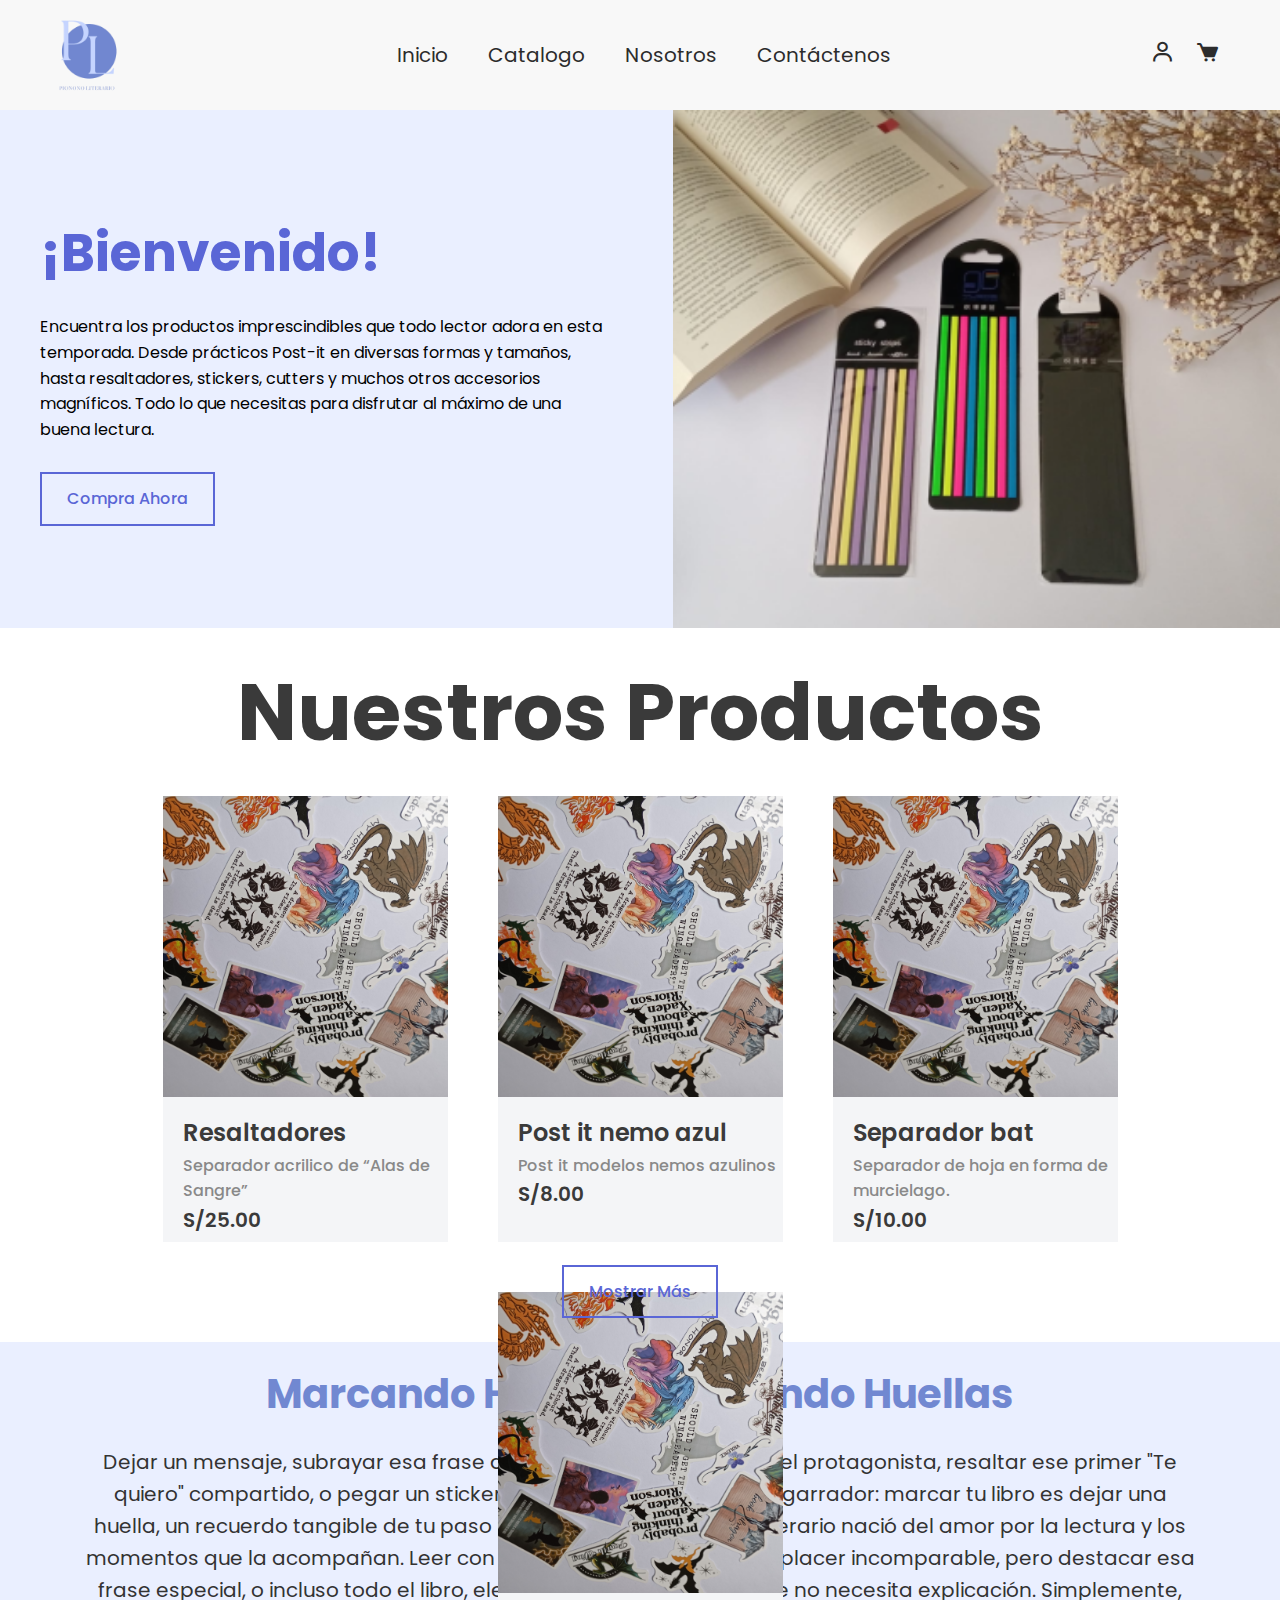
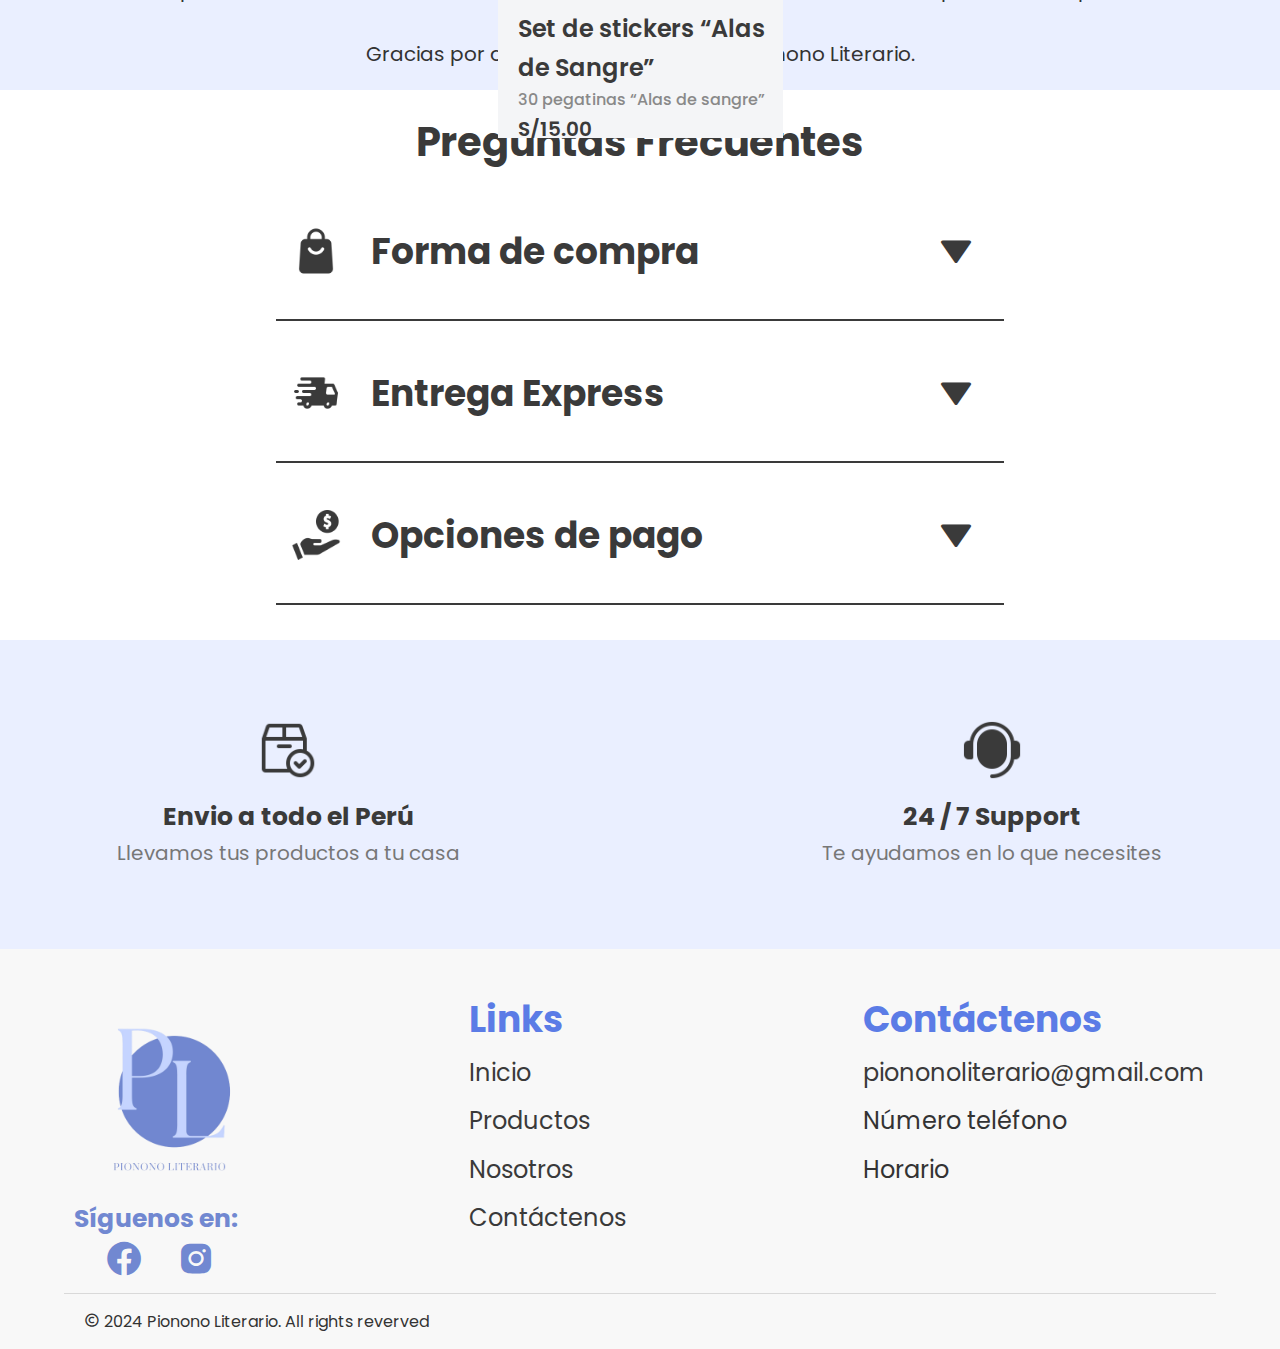
<file: index.html>
<!DOCTYPE html>
<html lang="en">

<head>
    <meta charset="UTF-8">
    <meta name="viewport" content="width=device-width, initial-scale=1.0">
    <title>Pionono Literario
    </title>
    <link rel="stylesheet" href="style.css">
    <link rel="stylesheet" href="https://unpkg.com/boxicons@latest/css/boxicons.min.css">
    <link rel="stylesheet" href="https://cdnjs.cloudflare.com/ajax/libs/font-awesome/6.7.1/css/all.min.css" integrity="sha512-5Hs3dF2AEPkpNAR7UiOHba+lRSJNeM2ECkwxUIxC1Q/FLycGTbNapWXB4tP889k5T5Ju8fs4b1P5z/iB4nMfSQ==" crossorigin="anonymous" referrerpolicy="no-referrer"
    />
    <link rel="preconnect" href="https://fonts.googleapis.com">
    <link rel="preconnect" href="https://fonts.gstatic.com" crossorigin>
    <link href="https://fonts.googleapis.com/css2?family=Poppins:ital,wght@0,300;0,400;0,500;0,600;0,700;0,800;1,500;1,600&display=swap" rel="stylesheet">
</head>

<body>

    <header>
        <a href="#" class="logo"><img src="image/logo_pl.png" alt="logo"></a>
        <ul class="navmenu">
            <li><a href="index.html">Inicio</a></li>
            <li><a href="catalogo.html">Catalogo</a></li>
            <li><a href="nosotros.html">Nosotros</a></li>
            <li><a href="contactanos.html">Contáctenos</a></li>      
        </ul>
        <div class="nav-icon">
            <a href="#"><i class='bx bx-user'></i></a>
            <a href="#"><i class='bx bxs-cart'></i></a>
        </div>
    </header>

    <div class="container">
        <div class="text-section">
          <h1>¡Bienvenido!</h1>
          <p>
            Encuentra los productos imprescindibles que todo lector adora en esta temporada. Desde prácticos Post-it en diversas formas y tamaños, hasta resaltadores, stickers, cutters y muchos otros accesorios magníficos. Todo lo que necesitas para disfrutar al máximo de una buena lectura.
          </p>
          <a href="#" class="main-btn">Compra ahora </a>
        </div>
    
        <div class="image-section">
          <img src="image/imgba.png" alt="Productos de lectura">
        </div>
    </div>

    
    <!-- productos-section -->
    <section class="inicio-productos" id="productos">
        <div class="tituloproductos">
            <h1 class="heading">Nuestros <span>Productos</span></h1>
        </div>
        <div class="box-container"> 
            <div class="box"> 
                <div class="image"> 
                    <img src="image/stickers_alas.jpg" alt="">
                </div>
                <div class="content"> 
                    <h3>Resaltadores </h3>
                    <span>Separador acrilico de “Alas de Sangre”</span>
                    <div class="price">S/25.00</div>
                </div> 
                <div class="overlay">
                    <button class="add-to-cart">Agregar al carrito</button>
                </div>
            </div> 

            <div class="box"> 
                <div class="image"> 
                    <img src="image/stickers_alas.jpg" alt="">
                </div>
                <div class="content"> 
                    <h3>Post it nemo azul</h3>
                    <span>Post it modelos nemos azulinos</span>
                    <div class="price">S/8.00</div>
                </div> 
                <div class="overlay">
                    <button class="add-to-cart">Agregar al carrito</button>
                </div>
            </div> 

            <div class="box"> 
                <div class="image"> 
                    <img src="image/stickers_alas.jpg" alt="">

                </div>
                <div class="content"> 
                    <h3>Separador bat</h3>
                    <span>Separador de hoja en forma de 
                        murcielago. </span>
                    <div class="price">S/10.00</div>
                </div> 
                <div class="overlay">
                    <button class="add-to-cart">Agregar al carrito</button>
                </div>
            </div> 

            <div class="box"> 
                <div class="image"> 
                    <img src="image/stickers_alas.jpg" alt="">
                </div>
                <div class="content"> 
                    <h3>Set de stickers “Alas de Sangre”</h3>
                    <span>30 pegatinas “Alas de sangre”</span>
                    <div class="price">S/15.00</div>
                </div> 
                <div class="overlay">
                    <button class="add-to-cart">Agregar al carrito</button>
                </div>
            </div>
        </div>
        <div class="mostrar-mas">
            <a href="#" class="more-btn">Mostrar más</a>
        </div>
    </section>

    <section class="historia">
        <div class="tituloinfo">
            <h2>Marcando Historias, Dejando Huellas</h2>
            <p> Dejar un mensaje, subrayar esa frase que nos hizo enamorarnos del protagonista, resaltar ese primer "Te quiero" compartido, o pegar un sticker triste en ese momento desgarrador: marcar tu libro es dejar una huella, un recuerdo tangible de tu paso por sus páginas.
                Pionono Literario nació del amor por la lectura y los momentos que la acompañan. Leer con una taza de café o té es un placer incomparable, pero destacar esa frase especial, o incluso todo el libro, eleva la felicidad a un nivel que no necesita explicación. Simplemente, nos apasiona.
                </p>
                <p>Gracias por darle una oportunidad a Pionono Literario.</p>
        </div>
    </section>

    <section class="faq">
        <h2>Preguntas Frecuentes</h2>
        <div class="faq-item">
            <div class="faq-content">
                <img src="image/shopping-bag.png" alt="" class="faq-image">
                <button class="faq-question">Forma de compra <i class='bx bxs-down-arrow'></i></button>
            </div>
            <div class="faq-answer">
                <p>📹 ¡Tenemos un video en nuestras Historias Destacadas en Instagram @piononoliterario! 🌟</p>
                <p>Pasos para completar tu compra:</p>
    
                <p>1. Añadir al carrito: <br>Selecciona solo los productos que deseas comprar. 
                    -Revisa bien el color y la cantidad antes de continuar.
                </p>
    
                <p>2. Correo electrónico: <br>Introduce tu dirección de correo electrónico.
                    - Aquí recibirás la preconfirmación de compra con los productos seleccionados y el total a pagar según la opción elegida.
                </p>
    
                <p>3. Pagar: <br>Haz clic en "Pagar" para ir a la sección de Envío y Entrega.
                    -Aceptamos envíos a todo el Perú. 
                    -Si tu zona no aparece en la lista, escríbenos por redes sociales para coordinar tu pedido personalmente.
                </p>
    
                <p>4. Datos personales: <br>Rellena todos los campos con tus datos reales. 
                    -El número de teléfono debe estar en el formato 900000000 (sin prefijo).
                    -Asegúrate de proporcionar el código postal y una dirección detallada. Si es posible, añade un enlace de Google Maps.
                    -Después de completar el formulario, haz clic en "Continuar".
                </p>
    
                <p>5. Envío: <br>Selecciona la opción de envío según tu distrito. 
                    -Si la información no corresponde a la opción elegida, el pedido será anulado.
                    -Si tu zona no aparece, contáctanos por redes para ayudarte. 
                    -Si prefieres un envío urgente, elige esa opción, completa el proceso y envíanos tu número de pedido por mensaje directo en Instagram.
                </p>
    
                <p>6. Información de pago: <br>El sistema te mostrará los métodos de pago disponibles. 
                    -Si tienes alguna petición especial, puedes añadirla aquí. Luego, presiona "Realizar pedido".
                </p>
    
                <p>7. Confirmación de pedido: <br>Aparecerá un mensaje de agradecimiento. 
                    En unos minutos recibirás un correo con la confirmación de tu pedido. 
                    -En un plazo máximo de 26 horas, recibirás otro correo con los detalles para el pago.
                    -Tendrás 24 horas para realizar el pago. 
                    -Si no envías la captura de pantalla al correo piononoliterario@gmail.com, cancelaremos la compra y te llegará una notificación de cancelación.
                </p>
    
                <p>Una vez confirmado el pago, recibirás una notificación del cambio de estado del pedido a Pagado. Además, te notificaremos el estado del pedido: en proceso, enviado, entregado o cancelado.</p>
    
                <p>¡Listo! Ahora solo queda esperar con paciencia. 😊</p>
    
                <p>Nota: Si seleccionaste alguna opción especial, como "Envío Urgente", revisa bien los detalles antes de finalizar y escríbenos por Instagram.</p>
            </div>
        </div>
        <div class="faq-item">
            <div class="faq-content">
                <img src="image/fast-delivery (1).png" alt="" class="faq-image">
                <button class="faq-question">Entrega Express <i class='bx bxs-down-arrow'></i></button>
            </div>
            <div class="faq-answer">
                <p>Ofrecemos la opción de entrega rápida en caso de que quiera recibir su pedido lo más rápido posible. Tenga en cuenta que la entrega exprés costará un poco más en comparación con otros métodos de envío y depende la ubicación. 

                    Para esto debe marcar la opción de "Coordinar personalmente" en "Forma de Envió" y escribirnos por DM(mensaje directo) Instagram comentando su número de pedido</p>
            </div>
        </div>
        <div class="faq-item">
            <div class="faq-content">
                <img src="image/coin.png" alt="" class="faq-image">
                <button class="faq-question">Opciones de pago <i class='bx bxs-down-arrow'></i></button>
            </div>
            <div class="faq-answer">
                <p>Yape, Plin, transferencia BCP o Interbank.</p>
            </div>
        </div>
    </section> 

    <section class="info-destacada">
        <div>
            <img src="image/delivery.png" alt="">
            <h3>Envio a todo el Perú</h3>
            <span>Llevamos tus productos a tu casa</span>
        </div>
        <div>
            <img src="image/costumer-service.png" alt="">
            <h3>24 / 7 Support</h3>
            <span>Te ayudamos en lo que necesites</span>
        </div>
    </section>  
    
    <footer>
        <div class="footer-container">
            <!-- Logo y redes sociales -->
            <div class="footer-section logo">
                <div class="logo-container">
                    <img src="image/logo_pl.png" alt="">
                
                <p>Síguenos en:</p>
                    <div class="social-icons">
                        <a href="#" class="facebook"><i class='bx bxl-facebook-circle' ></i></a>
                        <a href="#" class="instagram"><i class='bx bxl-instagram-alt'></i></a>
                    </div>
            </div>
            </div>

            <!-- Links -->
            <div class="footer-section links">
                <h3>Links</h3>
                <ul>
                    <li><a href="#">Inicio</a></li>
                    <li><a href="#">Productos</a></li>
                    <li><a href="#">Nosotros</a></li>
                    <li><a href="#">Contáctenos</a></li>
                </ul>
            </div>

            <!-- Contacto -->
            <div class="footer-section contact">
                <h3>Contáctenos</h3>
                <ul>
                    <li><a href="mailto:piononoliterario@gmail.com">piononoliterario@gmail.com</a></li>
                    <li>Número teléfono</li>
                    <li>Horario</li>
                </ul>
            </div>
        </div>
        <div class="derechos">
            <p> <i class='bx bx-copyright' ></i> 2024 Pionono Literario. All rights reverved</p>
        </div>
    </footer>

    <script src="javajs.js"></script>
</body>


</html>
</file>
<file: style.css>
/*inicio*/

* {
    margin: 0;
    padding: 0;
    box-sizing: border-box;
    scroll-behavior: smooth;
    font-family: "Poppins", sans-serif;
    list-style: none;
    text-decoration: none;
}

header {
    position: relative;
    width: 100%;
    top: 0;
    right: 0;
    z-index: 1000;
    display: flex;
    align-items: center;
    justify-content: space-between;
    padding: 2px 40px;
}

.logo img {
    max-width: 98px;
    height: auto;
}

.navmenu {
    display: flex;
}

.navmenu a {
    color: #2c2c2c;
    font-size: 20px;
    text-transform: capitalize;
    padding: 10px 20px;
    font-weight: 400;
    transition: all .42s ease;
}

.navmenu :hover {
    color: #7188D1;
}

.nav-icon {
    display: flex;
    align-items: center;
}

.nav-icon i {
    margin-right: 20px;
    color: #2c2c2c;
    font-size: 25px;
    font-weight: 400;
    transition: all .42s ease;
}

.nav-icon i:hover {
    transform: scale(1.1);
    color: #7188D1;
}


.container {
    display: flex;
    width: 100%;
    height: 518px; 
    justify-content: space-between;
    align-items: center;
    background-color: #EAEFFF; 
  }

.text-section {
    width: 60%;
    color: #000;
    padding: 40px;
}

.text-section h1 {
    font-size: "Poppins", sans-serif;
    color: #5a66d6;
    font-weight: 700;
    font-style: normal; 
    font-size: 52px;
    margin-bottom: 20px;
}

.text-section p {
    font-size: 1rem;
    margin-bottom: 30px;
    line-height: 1.6;
}

.main-btn{
    display: inline-block;
    color: #5a66d6;
    font-size: 16px;
    font-weight: 500;
    text-transform: capitalize;
    border: 2px solid #5a66d6;
    padding: 12px 25px;
    transition: all .42s ease;
}

.main-btn:hover{
    background-color: #5a66d6;
    color: #fff;
}

.image-section {
    width: 60%;
    display: flex;
    justify-content: right;
}

.image-section img {
    max-width: 607px;
    height: 518px;
}

/* inicio productos*/

.inicio-productos .tituloproductos {
    color: #3A3A3A;
    text-align: center;
    font-style: normal; 
    font-size: 40px;
    padding: 20px 20px;
}

.inicio-productos .box-container {
    display: flex;
    flex-wrap: wrap;
    gap: 50px;
    justify-content: center;
    align-items: center; 
    position: relative;
    width: 100%; 
    height: 446px; 
}

.inicio-productos .box-container .box{
    background-color: #F4F5F7;
    position: relative;
    width: 285px;
    height: 446px;
    overflow: hidden;
}

.inicio-productos .box-container .box .image {
    position: center;
    text-align: center;
    overflow: hidden;    
}

.inicio-productos .box-container .box .image img {
    height: 301px;
    width: 285px;
    object-fit: cover;
}
.inicio-productos .box-container .box .overlay {
    position: absolute;
    top: 0;
    left: 0;
    width: 100%;
    height: 100%;
    background-color: rgba(0, 0, 0, 0.5); /* Oscurecido */
    display: flex;
    align-items: center;
    justify-content: center;
    opacity: 0;
    transition: opacity 0.3s ease;
    z-index: 1;
}
.inicio-productos .box-container .box .add-to-cart {
    padding: 10px 20px;
    background-color: #7188D1;
    color:  white;
    border: none;
    border-radius: 10px;
    cursor: pointer;
    font-size: 16px;
    text-transform: uppercase;
    display: inline-block;
}

.inicio-productos .box-container .box:hover .overlay {
    opacity: 1;
}
  
.inicio-productos .box-container .box:hover .add-to-cart {
    display: inline-block;
}

.inicio-productos .box-container .box .content {
    padding-left: 20px;
    padding-top: 10px;
}

.inicio-productos .box-container .box .content h3 {
    font-size: 24px;
    font-family: "Poppins", sans-serif;
    font-weight: 600;
    color: #3A3A3A;
}

.inicio-productos .box-container .box .content span {
    font-size: 16px;
    font-family: "Poppins", sans-serif;
    font-weight: 500;
    color: #898989;
}

.inicio-productos .box-container .box .content .price {
    font-size: 20px;
    font-family: "Poppins", sans-serif;
    font-weight: 600;
    color: #3A3A3A;

}
.mostrar-mas {
    display: flex; 
    justify-content: center; 
    align-items: center; 
    height: 100px; 
    width: 100%;
} 
.more-btn{
    display: inline-block;
    color: #5a66d6;
    font-size: 16px;
    font-weight: 500;
    text-transform: capitalize;
    border: 2px solid #5a66d6;
    padding: 12px 25px;
    transition: all .42s ease;
    position: relative;
}

.more-btn:hover{
    background-color: #5a66d6;
    color: #fff;
}

/* historia */

.historia {
    display: flex; 
    justify-content: center; 
    align-items: center; 
    background-color: #EAEFFF; 
    padding: 20px; 
    min-height: 300px; 
    text-align: center; 
}

.historia .tituloinfo {
    max-width: 90%;  
}

.historia h2 {
    font-size: 40px;
    margin-bottom: 20px;
    color: #7188D1;
    font-weight: 700;
}

.historia p {
    font-size: 20px;
    color: #333333;
    font-weight: 400; 
}

/* faq */

.faq {
    max-width: 60%;
    margin: 0 auto;
    padding: 20px;
    border-radius: 8px;
}

.faq h2 {
    text-align: center;
    margin-bottom: 20px;
    color: #3A3A3A;
    font-size: 40px;
}

.faq-item {
    margin-bottom: 15px;
    border-bottom: 2px solid #3A3A3A;
    padding: 15px;
}

.faq-content {
    display: flex;
    align-items: center; /* Alinea la imagen y el botón en el centro */
    margin-bottom: 10px; /* Espacio entre el contenido y la respuesta */
}

.faq-image {
    width: 50px; /* Tamaño de la imagen */
    height: 50px; /* Tamaño de la imagen */
    margin-right: 15px; /* Espacio entre la imagen y el botón */
}

.faq-question {
    background-color: transparent; 
    color: #3A3A3A; 
    padding: 15px;
    font-size: 36px;
    text-align: left;
    font-weight: 700;
    font-style: normal;
    width: 100%;
    border: none;
    outline: none;
    cursor: pointer;
    display: flex;
    justify-content: space-between; 
    align-items: center; 
    transition: background-color 0.3s ease;  
    
}

.faq-question i {
    transition: transform 0.3s ease;
}

.faq-item.active .faq-question i {
    transform: rotate(180deg);
}

.faq-answer {
    max-height: 0;
    overflow: hidden;
    padding: 0 15px;
    font-size: 20px;
    font-weight: 300;
    color: #333;
    transition: height 0.3s ease, padding 0.3s ease;
}
.faq-item.active .faq-answer {
    height:auto; 
    padding: 15px; /* Añadir padding cuando esté activo */
}

.faq-answer p {
    margin: 10px 0;
}

.faq-item.active .faq-answer {
    max-height: 150px; /* Ajusta según el contenido */
    padding: 15px;
}

/* info destacada*/

.info-destacada {
    background-color: #EAEFFF;
    display: flex; 
    justify-content: space-between; 
    align-items: center; 
    gap: 20px; 
    flex-wrap: wrap;
    padding-top: 80px;
    padding-bottom: 80px; 
}

.info-destacada div {
    flex: 1; 
    text-align: center; 
    max-width: 45%;
}

.info-destacada img {
    width: 60px; 
    height: 60px;
    margin-bottom: 10px; 
}

.info-destacada h3 {
    font-size: 25px; 
    color: #3A3A3A; 
}

.info-destacada span {
    font-size: 20px; 
    color: #777; 
}

/* footer */

footer {
    background-color: transparent;
    color: #333;
    padding: 30px 20px;
    height: 400px;
}


.footer-container {
    display: flex;
    justify-content: space-between;
    max-width: 1200px;
    margin: 0 auto;
    flex-wrap: wrap;
}

.logo-container img {
    max-width: 200px; /* Ajusta el tamaño máximo de la imagen */
    width: 200px; /* Asegura que la imagen ocupe todo el espacio disponible */
    height: auto; /* Mantiene las proporciones de la imagen */
    transition: transform 0.3s;
}

.footer-section {
    flex: 1;
    margin: 10px;
}

.footer-section h3 {
    font-size: 36px;
    color: #5b7ce6;
}

footer ul li {
    font-size: 24px; /* Ajusta el tamaño según lo que necesites */
    padding: 5px 0;
     /* Añade algo de espacio entre los elementos */
}

footer ul li a {
    text-decoration: none;
    color: #000; /* Puedes cambiar el color si es necesario */
}

footer ul li a:hover {
    color: #7188D1;
} /* Color al pasar el ratón */


.footer-section ul {
    list-style: none;
    padding: 0;
}

.footer-section a {
    text-decoration: none;
    color: #3A3A3A;
}

.footer-section a:hover {
    color: #5b7ce6;
}

/* Estilo para "Síguenos en:" */
.logo-container p {
    font-size: 25px; /* Aumenta el tamaño de "Síguenos en:" */
    font-weight: bold;
    color: #7188D1; /* Opcional, para hacerlo más destacado */
}

/* Estilo de los iconos sociales */
.social-icons a i {
    font-size: 40px; /* Aumenta el tamaño de los íconos */
    width: 30px; /* Ajusta el tamaño de los íconos */
    height: 30px; /* Ajusta el tamaño de los íconos */
    transition: transform 0.3s;
    margin-left: 30px;
    color: #7188D1;
}

.social-icons img:hover {
    transform: scale(1.2);
}


/* derechos */

.derechos {
    text-align: left;
    padding-top: 15px;
    padding-left:20px;
    border-top: 1px solid #D9D9D9;
}

/* Contactanos*/
/* General */
* {
    margin: 0;
    padding: 0;
    box-sizing: border-box;
    font-family: 'Poppins', sans-serif;
}

body {
    line-height: 1.6;
    color: #333;
}

a {
    text-decoration: none;
    color: inherit;
}

ul {
    list-style: none;
}

/* Header */
header {
    background-color: #f8f8f8;
    text-align: center;
}

.navbar {
    display: flex;
    justify-content: space-between;
    align-items: center;
    padding: 1rem 5%;
    background-color: #fff;
    box-shadow: 0 2px 4px rgba(0, 0, 0, 0.1);
}

.navbar .logo img {
    width: 50px;
}

.navbar ul {
    display: flex;
    gap: 1.5rem;
}

.nav-icons a {
    margin-left: 1rem;
    font-size: 1.2rem;
}

.header-image {
    background: url('image/header-image.jpg') no-repeat center center/cover;
    color: rgb(113, 136, 209);
    padding: 4rem 0;
    font-weight: bold;
}

.header-image h1 {
    font-size: 2.5rem;
}

.header-image p {
    font-size: 1rem;
}

/* Contact Section */
.contact-section {
    padding: 3rem 5%;
    text-align: center;
}

.contact-section h2 {
    margin-bottom: 1rem;
    font-size: 2rem;
}

.contact-section p {
    margin-bottom: 2rem;
    color: #666;
}

form {
    display: flex;
    flex-direction: column;
    max-width: 500px;
    margin: 0 auto;
    gap: 1rem;
}

form label {
    text-align: left;
}

form input, form textarea {
    padding: 0.8rem;
    border: 1px solid #ddd;
    border-radius: 5px;
    width: 100%;
}

form button {
    padding: 0.8rem;
    background-color: #6c63ff;
    color: #fff;
    border: none;
    cursor: pointer;
    border-radius: 5px;
    font-size: 1rem;
}

form button:hover {
    background-color: #5752d8;
}

/* Footer */
footer {
    background-color: #f8f8f8;
    padding: 2rem 5%;
    color: #333;
    text-align: center;
}

.footer-container {
    display: flex;
    justify-content: space-between;
    flex-wrap: wrap;
    gap: 2rem;
    text-align: left;
}

.footer-logo img {
    width: 60px;
    margin-bottom: 0.5rem;
}

.footer-links ul li, .footer-contact p {
    margin-bottom: 0.5rem;
}

.footer-container i {
    margin-right: 0.5rem;
    color: #6c63ff;
    font-size: 1.2rem;
}

.footer-bottom {
    margin-top: 2rem;
    border-top: 1px solid #ddd;
    padding-top: 1rem;
    font-size: 0.9rem;
}

/* Estilo del banner */
.banner {
    width: 100%; 
    margin: 0; 
    padding: 0;
}

.banner img {
    width: 100%; 
    height: auto; 
    display: block; 
}

/* Imagen al lado del formulario de contactanos*/

.contact-form-container {
    display: flex;  
    justify-content: space-between;  
    align-items: center;  
    gap: 10px; 
}


.contact-form-container form {
    flex: 1;
    max-width: 500px; 
}


.contact-image img {
    width: 100%;
    max-width: 300px;  
    height: auto;
    margin-left: 10px;  
}


@media (max-width: 768px) {
    .contact-form-container {
        flex-direction: column;  
        align-items: stretch;  
    }

    .contact-form-container form,
    .contact-image {
        max-width: 100%;  
        margin-bottom: 20px;
    }
}
</file>
